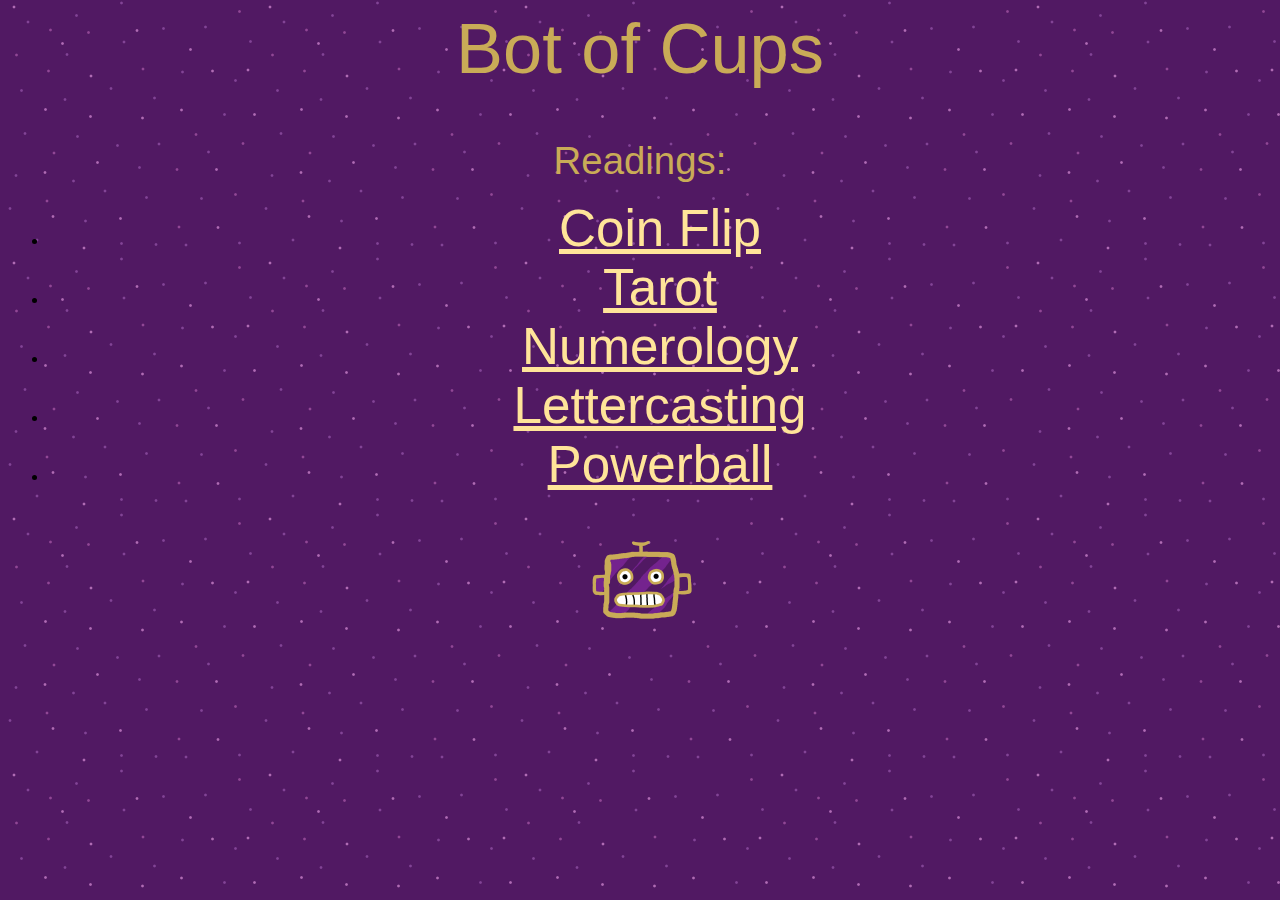
<file: index.html>
<!DOCTYPE html>
<html lang="en">
<head>
    <meta charset="UTF-8">
    <meta name="viewport" content="width=device-width, initial-scale=1.0">
    <link rel="stylesheet" href="assets/style.css">
    <link rel="icon" type="image/png" sizes="16x16" href="assets/favicon-16x16.png">
    <link rel="icon" type="image/png" sizes="32x32" href="assets/favicon-32x32.png">
    <link rel="apple-touch-icon" href="assets/apple-touch-icon.png">
    <title>Bot of Cups</title>
</head>
<body>
    <header id="header">Bot of Cups</header>
    <p class ="subheader">Readings:</p>
    <ul class ="readings-list">
        <li><a class="text" href="coinflip/">Coin Flip</a></li>
        <li><a class="text" href="tarot/">Tarot</a></li>
        <li><a class="text" href="numerology/">Numerology</a></li>
        <li><a class="text" href="lettercasting/">Lettercasting</a></li>
        <li><a class="text" href="powerball/">Powerball</a></li>
    </ul>
    <a href="" id="footerLink">
        <img src="assets/footerimg.png" id="footerImg">
    </a>
</body>
</html>
</file>
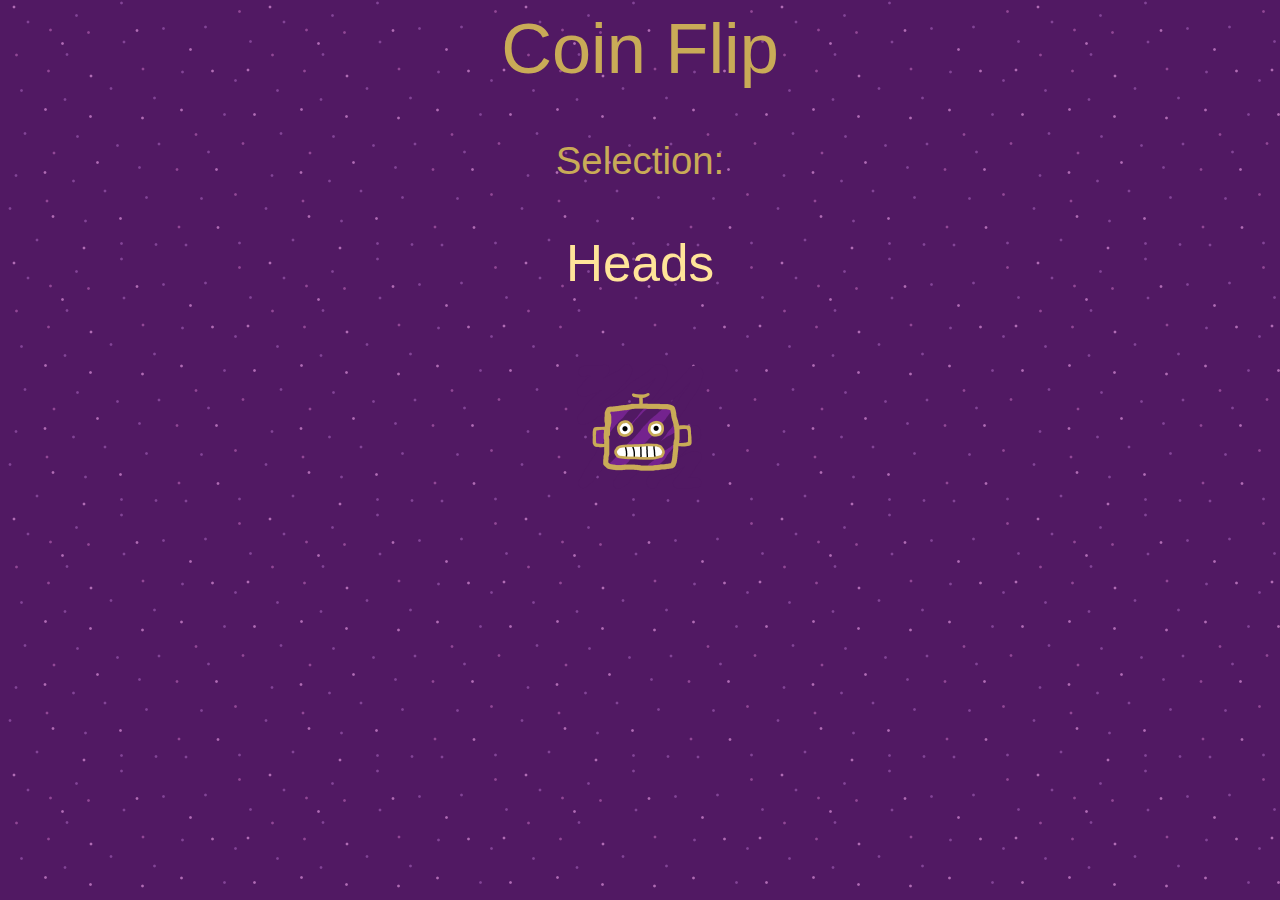
<file: coinflip/index.html>
<!DOCTYPE html>
<html lang="en">
<head>
    <meta charset="UTF-8">
    <meta name="viewport" content="width=device-width, initial-scale=1.0, viewport-fit=cover">
    <link rel="stylesheet" href="../assets/style.css">
    <link rel="icon" type="image/png" sizes="16x16" href="assets/favicon-16x16.png">
    <link rel="icon" type="image/png" sizes="32x32" href="assets/favicon-32x32.png">
    <link rel="apple-touch-icon" href="assets/apple-touch-icon.png">
    <title>Coin Flip</title>
</head>
<body>
    <header id="header">Coin Flip</header>
    <p class="subheader">Selection:</p>
    <p class="text" id="outcome"></p><br>
    <script src="action.js"></script>
    <a href="../" id="footerLink">
        <img src="../assets/botofcups.png" id="footerImg">
    </a>
</body>
</html>
</file>
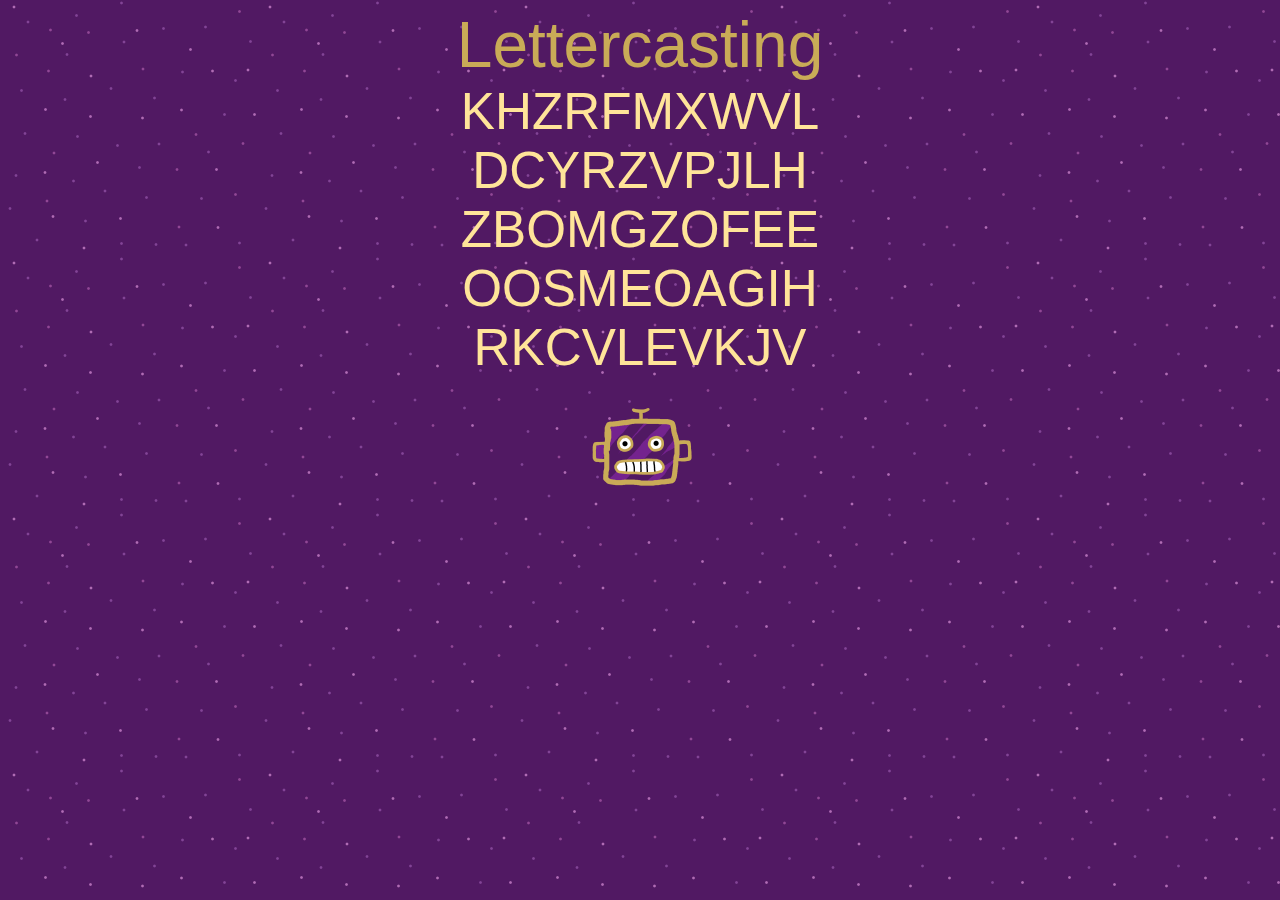
<file: lettercasting/index.html>
<!DOCTYPE html>
<html lang="en">
<head>
    <meta charset="UTF-8">
    <meta name="viewport" content="width=device-width, initial-scale=1.0">
    <title>Lettercasting</title>
    <link rel="stylesheet" href="style.css">
    <link rel="icon" type="image/png" sizes="16x16" href="../assets/favicon-16x16.png">
    <link rel="icon" type="image/png" sizes="32x32" href="../assets/favicon-32x32.png">
    <link rel="apple-touch-icon" href="../assets/apple-touch-icon.png">
    <script src="action.js"></script></head>
<body>
    <header id="header">Lettercasting</header>

    <p id ="string1"></p>
    <p id ="string2"></p>
    <p id ="string3"></p>
    <p id ="string4"></p>
    <p id ="string5"></p>

    <script>
        castStrings();
        document.getElementById("string1").innerHTML = strings[0];
        document.getElementById("string2").innerHTML = strings[1];
        document.getElementById("string3").innerHTML = strings[2];
        document.getElementById("string4").innerHTML = strings[3];
        document.getElementById("string5").innerHTML = strings[4];
    </script>

    <a href="../">
        <img src="../assets/footerimg.png" id="footer">
    </a>    
</body>
</html>
</file>
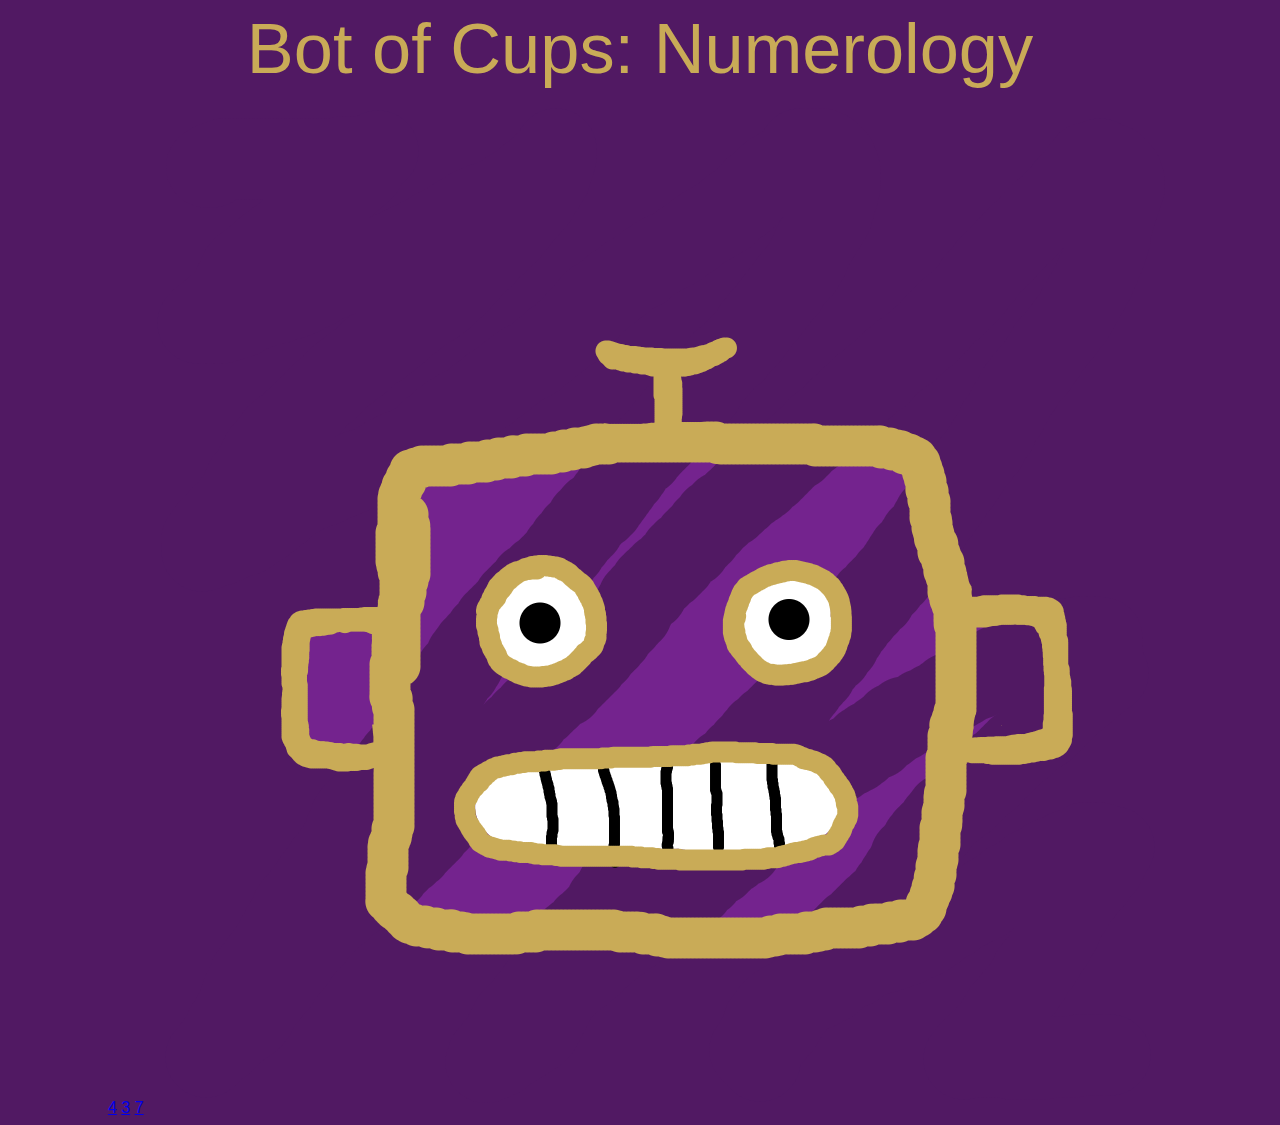
<file: numerology/index.html>
<!DOCTYPE html>
<html lang="en">
<head>
    <meta charset="UTF-8">
    <meta name="viewport" content="width=device-width, initial-scale=1.0">
    <meta name="apple-mobile-web-app-capable" content="yes">
    <meta name="apple-mobile-web-app-title" content="Bot of Cups">
    <title>Numerology</title>
    <link rel="stylesheet" href="style.css">
    <link rel="icon" type="image/png" sizes="16x16" href="../assets/favicon-16x16.png">
    <link rel="icon" type="image/png" sizes="32x32" href="../assets/favicon-32x32.png">
    <link rel="apple-touch-icon" href="../assets/apple-touch-icon.png">
    <script src="../numerology/action.js"></script></head>
<body>
    <header id="header">Bot of Cups: Numerology</header>
    <a id ="num1" target="_blank"></a>
    <a id ="num2" target="_blank"></a>
    <a id ="num3" target="_blank"></a>
    <script>
        drawNums();
    </script>
    <a href="../index.html">
        <img src="../assets/botofcups.png" id="footer">
    </a>    
</body>
</html>
</file>
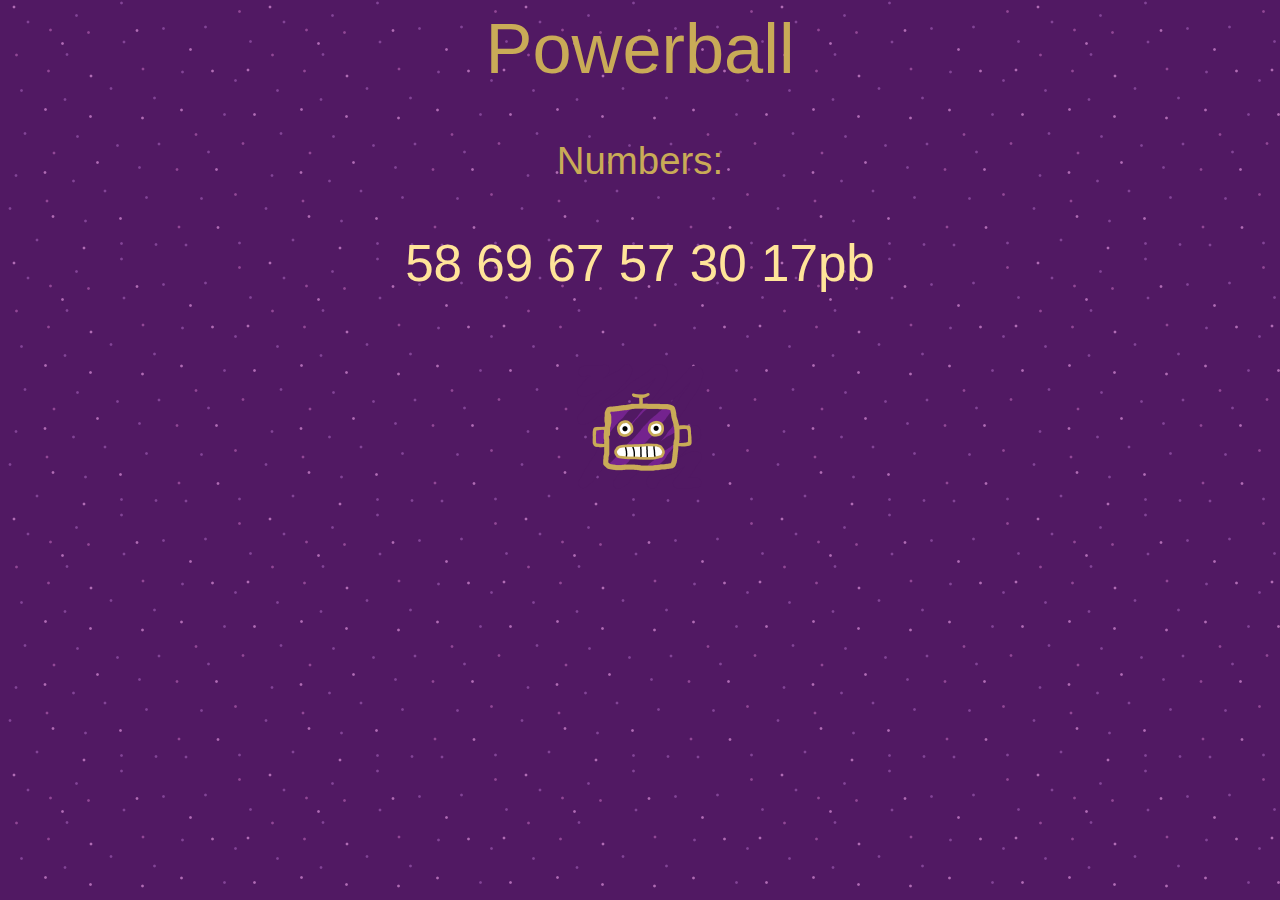
<file: powerball/index.html>
<!DOCTYPE html>
<html lang="en">
<head>
    <meta charset="UTF-8">
    <meta name="viewport" content="width=device-width, initial-scale=1.0">
    <link rel="stylesheet" href="style.css">
    <link rel="icon" type="image/png" sizes="16x16" href="assets/favicon-16x16.png">
    <link rel="icon" type="image/png" sizes="32x32" href="assets/favicon-32x32.png">
    <link rel="apple-touch-icon" href="assets/apple-touch-icon.png">
    <title>Bot of Cups</title>
</head>
<body>
    <header id="header">Powerball</header>
    <p class="subheader">Numbers:</p>
    <p class="text" id="drawing"></p><br>
    <script src="action.js"></script>
    <a href="../" id="footerLink">
        <img src="../assets/botofcups.png" id="footerImg">
    </a>
</body>
</html>
</file>
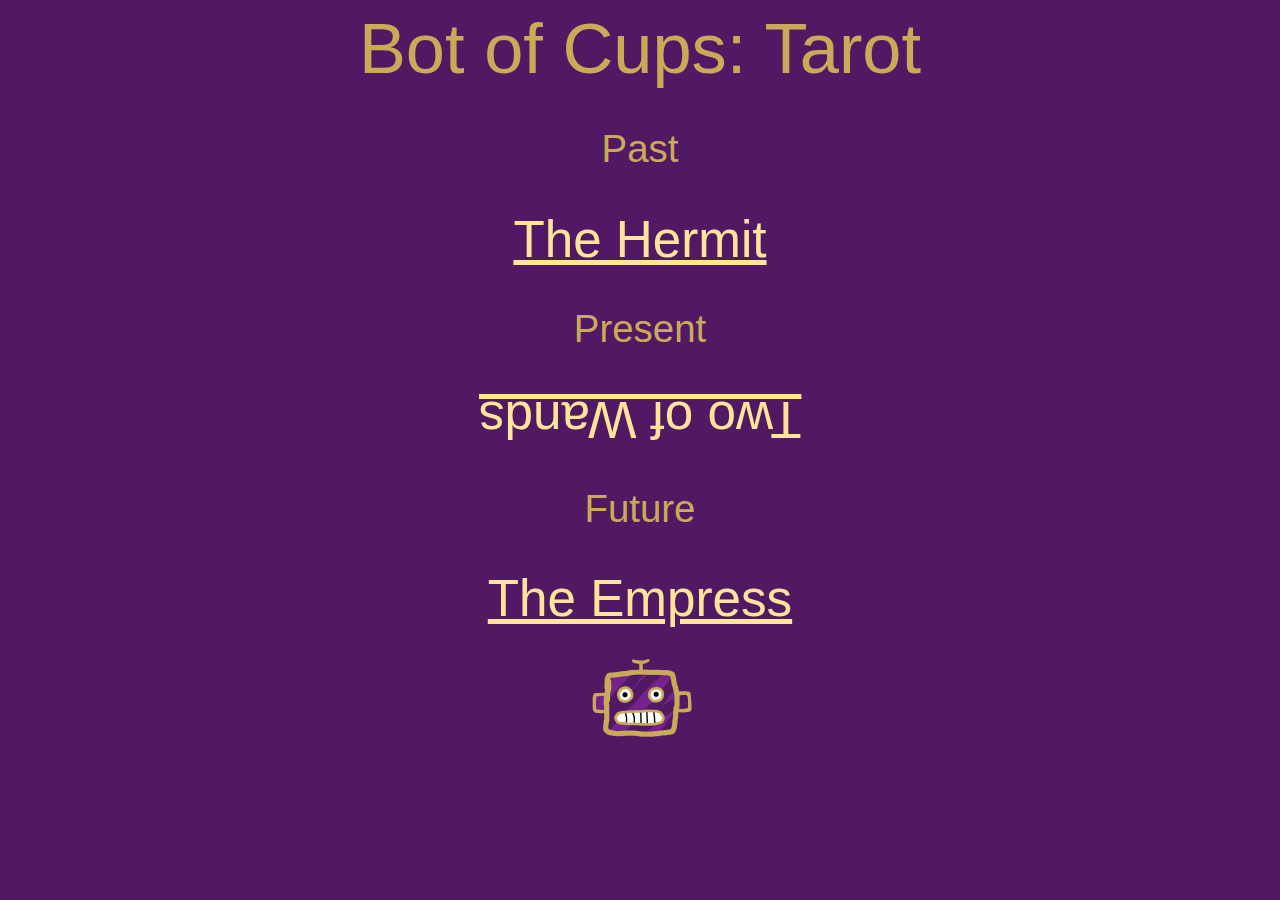
<file: tarot/index.html>
<!DOCTYPE html>
<html lang="en">
<head>
    <meta charset="UTF-8">
    <meta name="viewport" content="width=device-width, initial-scale=1.0">
    <link rel="stylesheet" href="style.css">
    <link rel="icon" type="image/png" sizes="16x16" href="../assets/favicon-16x16.png">
    <link rel="icon" type="image/png" sizes="32x32" href="../assets/favicon-32x32.png">
    <link rel="apple-touch-icon" href="../assets/apple-touch-icon.png">
    <title>Tarot</title>
    <script src="action.js"></script>
    <script>
        window.onload = function() {         
            shuffleCards();
            drawCards();
            document.getElementById("pastCard").innerHTML = selections[0].name;
            document.getElementById("pastCard").href = selections[0].wiki;
            if (selections[0].upright == false) {
                document.getElementById("pastCard").style.transform = "rotate(180deg)";
            }
            document.getElementById("presentCard").innerHTML = selections[1].name;
            document.getElementById("presentCard").href = selections[1].wiki;
            if (selections[1].upright == false) {
                document.getElementById("presentCard").style.transform = "rotate(180deg)";
            }
            document.getElementById("futureCard").innerHTML = selections[2].name;
            document.getElementById("futureCard").href = selections[2].wiki;
            if (selections[2].upright == false) {
                document.getElementById("futureCard").style.transform = "rotate(180deg)";
            }
        }
    </script>
</head>
<body>
    <header id="header">Bot of Cups: Tarot</header>
    <p class ="subheader">Past</p>
    <a id="pastCard" class="text" href="" target="_blank"></a><br>
    <p class ="subheader">Present</p>
    <a id ="presentCard" class="text" href="" target="_blank"></a><br>
    <p class ="subheader">Future</p>
    <a id="futureCard" class="text" href="" target="_blank"></a><br>
    <a href="../" id="footerLink">
        <img src="../assets/footerimg.png" id="footerImg">
    </a>
</body>
</html>
</file>
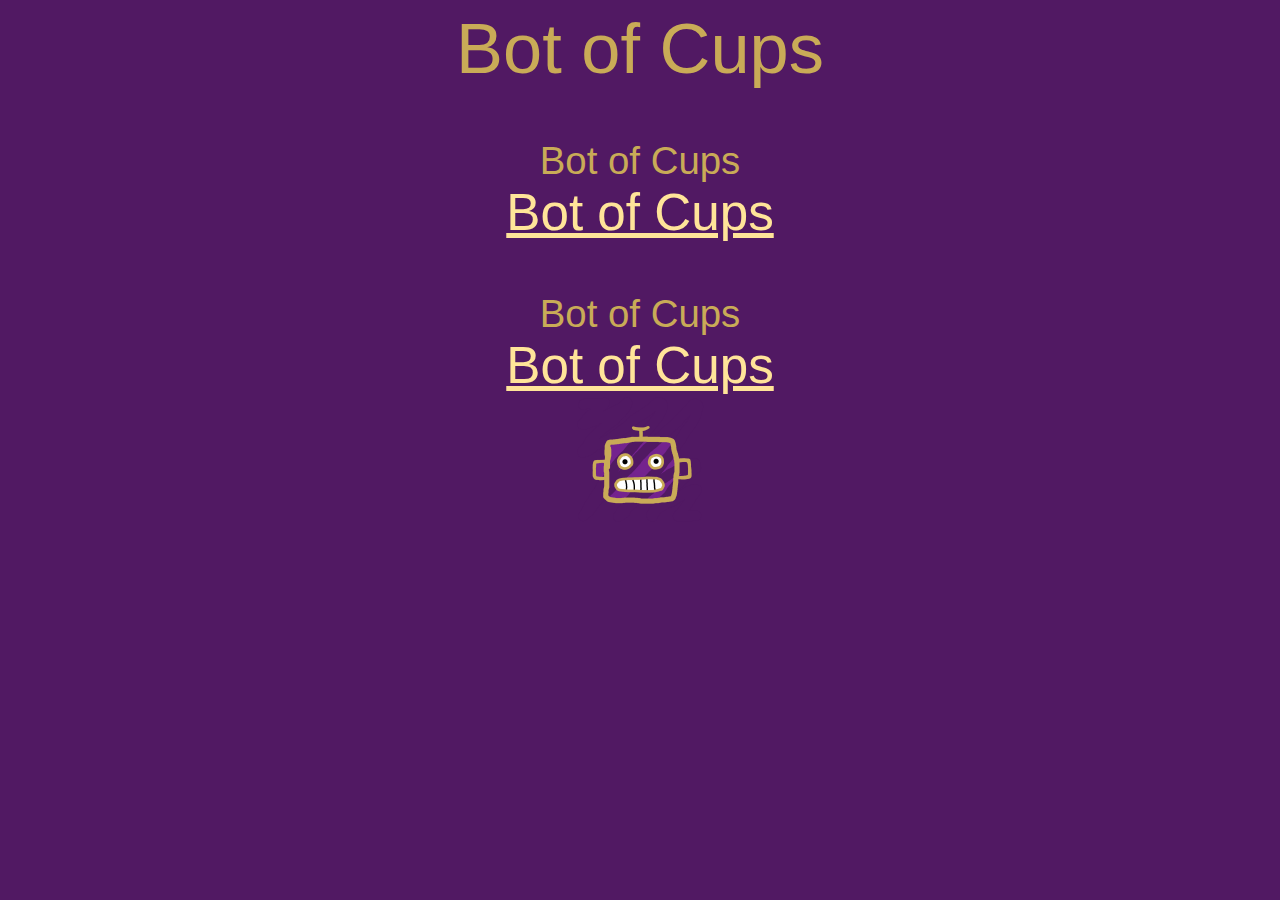
<file: assets/boilerplatehtml.html>
<!DOCTYPE html>
<html lang="en">
<head>
    <meta charset="UTF-8">
    <meta name="viewport" content="width=device-width, initial-scale=1.0">
    <link rel="stylesheet" href="boilerplatecss.css">
    <link rel="icon" type="image/png" sizes="16x16" href="assets/favicon-16x16.png">
    <link rel="icon" type="image/png" sizes="32x32" href="assets/favicon-32x32.png">
    <link rel="apple-touch-icon" href="assets/apple-touch-icon.png">
    <title>Bot of Cups</title>
</head>
<body>
    <header id="header">Bot of Cups</header>
    <p class ="subheader">Bot of Cups</p>
    <a class="text" href="">Bot of Cups</a><br>
    <p class ="subheader">Bot of Cups</p>
    <a class="text" href="">Bot of Cups</a><br>
    <a href="" id="footerLink">
        <img src="../assets/botofcups.png" id="footerImg">
    </a>
</body>
</html>
</file>
<file: assets/style.css>
body {
    background-image: url("../assets/backgroundimg.png");
    background-repeat: repeat;
    background-size: 256px;
    text-align: center;
    font-family: "Comic Sans MS", sans-serif;
}
#header {
    font-size: clamp(4rem, 5.5vw, 7rem);
    color: #c9ab57;
}
.subheader {
    font-size: clamp(2rem, 3vw, 3rem);
    color: #c9ab57;
    margin-top: 50px;
    margin-bottom: 0;

}
.text {
    font-size: clamp(3rem, 4vw, 4rem);
    color: #ffe499;
}
#footerLink {
    display: inline-block;
    text-align: center;
}
#footerImg {
    width: clamp(8rem, 9vw, 10rem);
    display: block;
    margin: 0 auto;
}
</file>
<file: lettercasting/style.css>
body {
    background-image: url("../assets/backgroundimg.png");
    background-repeat: repeat;
    background-size: 256px;
}
#header {
    font-family: "Comic Sans MS", sans-serif;
    text-align: center;
    font-size: clamp(3rem, 5vw, 4rem);
    color: #c9ab57;
}
#subheader {
    font-family: "Comic Sans MS", sans-serif;
    text-align: center;
    font-size: clamp(2rem, 3vw, 3rem);
    border-bottom: 0px;
    margin-bottom: 0px;
    padding-bottom: 0px;
    color: #c9ab57;
}
#footer {
    display: block;
    margin-left: auto;
    margin-right: auto;
    width: clamp(8rem, 9vw, 10rem);
}
#string1, #string2, #string3, #string4, #string5 {
    font-family: "Comic Sans MS", sans-serif;
    text-align: center;
    font-size: clamp(3rem, 4vw, 4rem);
    color: #ffe499;
    border-top: 0px;
    margin-top: 0px;
    padding-top: 0px;
    margin-bottom: 0px;
    display: block;
}
a:visited {
  color: inherit;
  opacity: 1;
}
</file>
<file: numerology/style.css>
body {
    background-color: #511963;
    text-align: center;
    font-family: "Comic Sans MS", sans-serif;
}
#header {
    font-size: clamp(4rem, 5.5vw, 7rem);
    color: #c9ab57;
}
.subheader {
    font-size: clamp(2rem, 3vw, 3rem);
    color: #c9ab57;
    margin-top: 50px;
    margin-bottom: 0;

}
.text {
    font-size: clamp(3rem, 4vw, 4rem);
    color: #ffe499;
}
#footerLink {
    display: inline-block;
    text-align: center;
}
#footerImg {
    width: clamp(8rem, 9vw, 10rem);
    display: block;
    margin: 0 auto;
}
</file>
<file: powerball/style.css>
body {
    background-image: url("../assets/backgroundimg.png");
    background-repeat: repeat;
    background-size: 256px;
    text-align: center;
    font-family: "Comic Sans MS", sans-serif;
}
#header {
    font-size: clamp(4rem, 5.5vw, 7rem);
    color: #c9ab57;
}
.subheader {
    font-size: clamp(2rem, 3vw, 3rem);
    color: #c9ab57;
    margin-top: 50px;
    margin-bottom: 0;

}
.text {
    font-size: clamp(3rem, 4vw, 4rem);
    color: #ffe499;
}
#footerLink {
    display: inline-block;
    text-align: center;
}
#footerImg {
    width: clamp(8rem, 9vw, 10rem);
    display: block;
    margin: 0 auto;
}
</file>
<file: tarot/style.css>
body {
    background-color: #511963;
    text-align: center;
    font-family: "Comic Sans MS", sans-serif;
}
#header {
    font-size: clamp(4rem, 5.5vw, 7rem);
    color: #c9ab57;
}
.subheader {
    font-size: clamp(2rem, 3vw, 3rem);
    color: #c9ab57;
}
.text {
    font-size: clamp(3rem, 4vw, 4rem);
    color: #ffe499;
}
#footerLink {
    display: inline-block;
    text-align: center;
}
#footerImg {
    width: clamp(8rem, 9vw, 10rem);
    display: block;
    margin: 0 auto;
}
#pastCard, #presentCard, #futureCard {
    display: inline-block;
}
</file>
<file: assets/boilerplatecss.css>
body {
    background-color: #511963;
    text-align: center;
    font-family: "Comic Sans MS", sans-serif;
}
#header {
    font-size: clamp(4rem, 5.5vw, 7rem);
    color: #c9ab57;
}
.subheader {
    font-size: clamp(2rem, 3vw, 3rem);
    color: #c9ab57;
    margin-top: 50px;
    margin-bottom: 0;

}
.text {
    font-size: clamp(3rem, 4vw, 4rem);
    color: #ffe499;
}
#footerLink {
    display: inline-block;
    text-align: center;
}
#footerImg {
    width: clamp(8rem, 9vw, 10rem);
    display: block;
    margin: 0 auto;
}
</file>
